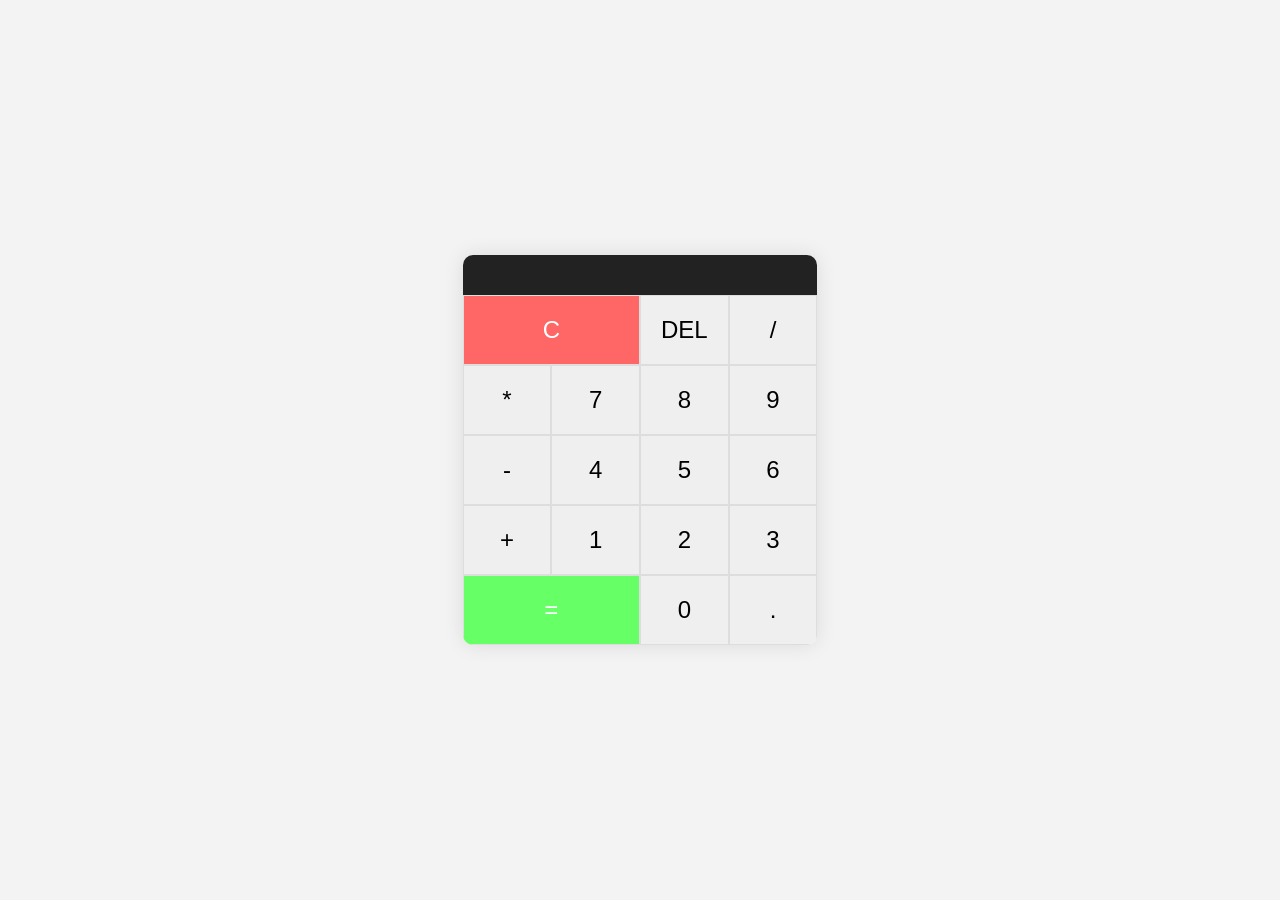
<file: calculator.html>
<!DOCTYPE html>
<html lang="en">
<head>
    <meta charset="UTF-8">
    <meta name="viewport" content="width=device-width, initial-scale=1.0">
    <title>Calculator</title>
    <link rel="stylesheet" href="calculator.css">
</head>
<body>
    <div class="calculator">
        <div class="display" id="display"></div>
        <div class="buttons">
            <button class="button" id="clear">C</button>
            <button class="button" id="delete">DEL</button>
            <button class="button" id="divide">/</button>
            <button class="button" id="multiply">*</button>
            <button class="button">7</button>
            <button class="button">8</button>
            <button class="button">9</button>
            <button class="button" id="subtract">-</button>
            <button class="button">4</button>
            <button class="button">5</button>
            <button class="button">6</button>
            <button class="button" id="add">+</button>
            <button class="button">1</button>
            <button class="button">2</button>
            <button class="button">3</button>
            <button class="button" id="equals">=</button>
            <button class="button">0</button>
            <button class="button">.</button>
        </div>
    </div>
    <script src="calculator.js"></script>
</body>
</html>
</file>
<file: calculator.css>
* {
    box-sizing: border-box;
    margin: 0;
    padding: 0;
}

body {
    display: flex;
    justify-content: center;
    align-items: center;
    height: 100vh;
    background-color: #f3f3f3;
}

.calculator {
    background-color: #fff;
    border-radius: 10px;
    box-shadow: 0 0 20px rgba(0, 0, 0, 0.1);
    overflow: hidden;
}

.display {
    background-color: #222;
    color: #fff;
    font-size: 2rem;
    padding: 20px;
    text-align: right;
}

.buttons {
    display: grid;
    grid-template-columns: repeat(4, 1fr);
}

.button {
    border: 1px solid #ddd;
    font-size: 1.5rem;
    padding: 20px;
    text-align: center;
    cursor: pointer;
}

.button:hover {
    background-color: #f1f1f1;
}

#clear {
    grid-column: span 2;
    background-color: #ff6666;
    color: #fff;
}

#equals {
    grid-column: span 2;
    background-color: #66ff66;
    color: #fff;
}
</file>
